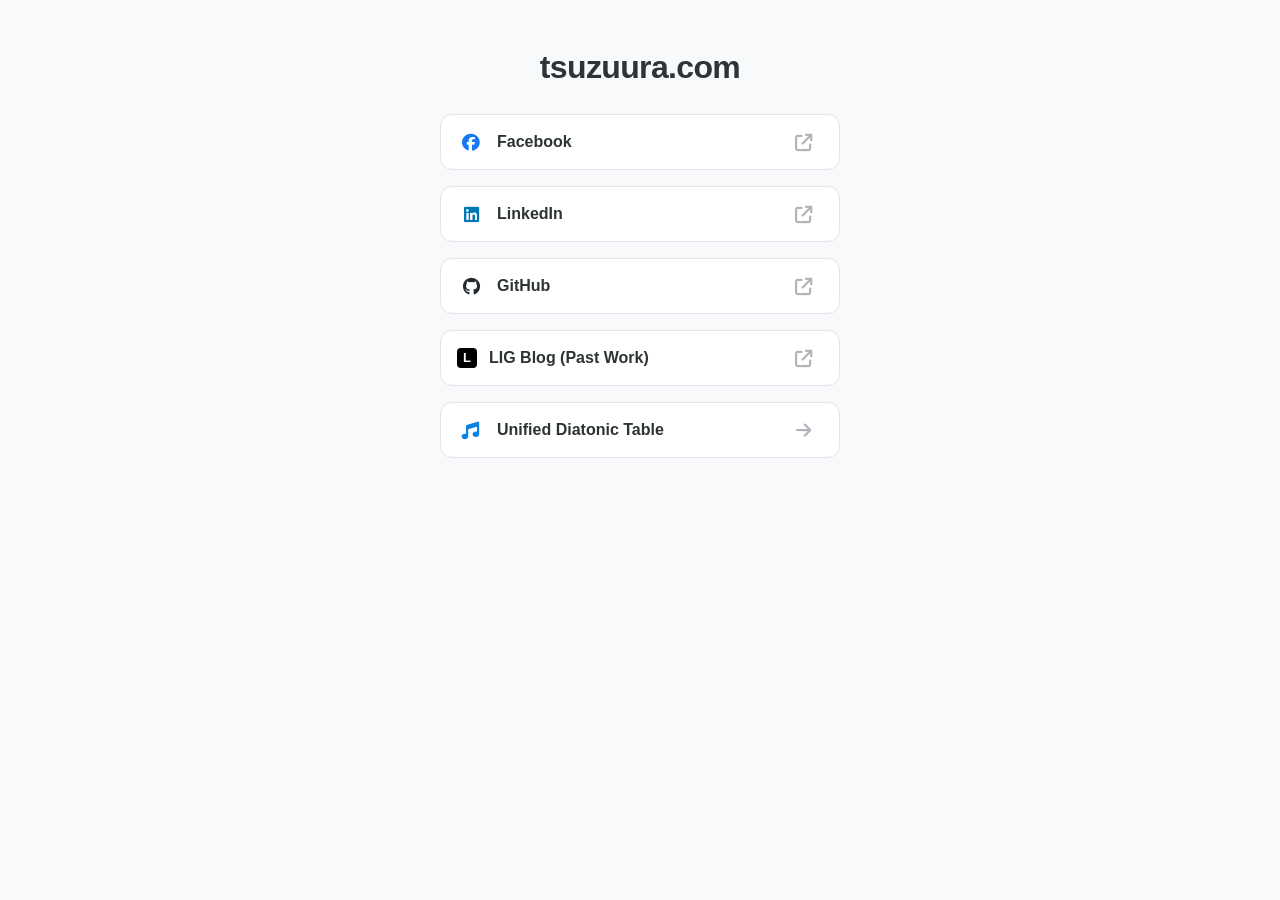
<file: index.html>
<!DOCTYPE html>
<html lang="ja">
<head>
    <meta charset="UTF-8">
    <meta name="viewport" content="width=device-width, initial-scale=1.0">
    <title>tsuzuura.com</title>
    <link rel="icon" type="image/svg+xml" href="favicon.svg">
    <!-- Google tag (gtag.js) -->
    <script async src="https://www.googletagmanager.com/gtag/js?id=G-K29VJTTKLK"></script>
    <script>
      window.dataLayer = window.dataLayer || [];
      function gtag(){dataLayer.push(arguments);}
      gtag('js', new Date());

      gtag('config', 'G-K29VJTTKLK');
    </script>
    <link rel="stylesheet" href="https://cdnjs.cloudflare.com/ajax/libs/font-awesome/6.4.0/css/all.min.css">
    <style>
        :root {
            --bg-color: #f8f9fa;
            --text-color: #2d3436;
            --accent-color: #0984e3;
            --card-bg: #ffffff;
        }
        *,
        *::before,
        *::after {
            box-sizing: border-box;
        }
        body {
            font-family: 'Inter', -apple-system, BlinkMacSystemFont, "Segoe UI", Roboto, sans-serif;
            background-color: var(--bg-color);
            color: var(--text-color);
            margin: 0;
            padding: 48px 16px 40px;
            min-height: 100vh;
            min-height: 100svh;
            display: flex;
            flex-direction: column;
            align-items: center;
            line-height: 1.5;
        }
        .container {
            width: 100%;
            max-width: 400px;
            text-align: center;
        }

        /* Title styles */
        h1 {
            font-size: 2rem;
            font-weight: 800;
            margin: 0 0 28px;
            letter-spacing: -0.02em;
            color: var(--text-color);
            line-height: 1.2;
        }
        h1 a {
            color: inherit;
            text-decoration: none;
            transition: opacity 0.2s ease;
        }
        h1 a:hover {
            opacity: 0.7;
        }

        .links { display: grid; gap: 16px; }
        .link-card {
            display: flex;
            align-items: center;
            padding: 14px 16px;
            background: var(--card-bg);
            border: 1px solid #e1e4e8;
            border-radius: 12px;
            text-decoration: none;
            color: var(--text-color);
            font-weight: 600;
            transition: all 0.2s ease;
            min-height: 56px;
            line-height: 1.4;
        }
        .link-card:hover {
            transform: translateY(-2px);
            box-shadow: 0 5px 15px rgba(0,0,0,0.05);
            border-color: var(--accent-color);
            color: var(--accent-color);
        }

        /* Brand icon colors */
        .link-card i,
        .custom-icon {
            font-size: 1.1rem;
            width: 28px;
            margin-right: 12px;
            text-align: center;
        }

        .fa-linkedin { color: #0077b5; }
        .fa-github { color: #24292e; }
        .fa-facebook { color: #1877f2; }
        .fa-music { color: #0984e3; }

        /* Custom LIG icon styles */
        .lig-icon {
            display: inline-block;
            width: 20px;
            height: 20px;
            background-color: #000000;
            color: #ffffff;
            text-align: center;
            line-height: 20px;
            border-radius: 4px;
            font-size: 13px;
            font-weight: 900;
            margin-right: 12px;
            font-family: 'Inter', sans-serif;
        }

        /* Keep link arrows smaller than the text */
        .link-card-arrow {
            margin-left: auto;
            padding-left: 12px;
            width: auto;
            flex: 0 0 auto;
            font-size: 0.75rem;
            color: #b0b5ba;
        }

        /* Responsive styles */
        @media (max-width: 480px) {
            body {
                padding: 32px 16px 28px;
            }

            .container {
                max-width: 360px;
            }

            h1 {
                margin: 0 0 24px;
                font-size: 1.8rem;
            }

            .links {
                gap: 12px;
            }

            .link-card {
                min-height: 52px;
                font-size: 0.95rem;
            }
        }
    </style>
</head>
<body>

<div class="container">
    <h1><a href="index.html">tsuzuura.com</a></h1>

    <div class="links">
        <a href="https://www.facebook.com/tsuzuura/" class="link-card" target="_blank" rel="noopener noreferrer">
            <i class="fab fa-facebook" aria-hidden="true"></i>
            <span>Facebook</span>
            <i class="fas fa-arrow-up-right-from-square link-card-arrow" aria-hidden="true"></i>
        </a>

        <a href="https://www.linkedin.com/in/ryosuke-tsuzuura-076583229?trk=public_profile_browsemap&originalSubdomain=jp" class="link-card" target="_blank" rel="noopener noreferrer">
            <i class="fab fa-linkedin" aria-hidden="true"></i>
            <span>LinkedIn</span>
            <i class="fas fa-arrow-up-right-from-square link-card-arrow" aria-hidden="true"></i>
        </a>

        <a href="https://github.com/tsuzuura-jp" class="link-card" target="_blank" rel="noopener noreferrer">
            <i class="fab fa-github" aria-hidden="true"></i>
            <span>GitHub</span>
            <i class="fas fa-arrow-up-right-from-square link-card-arrow" aria-hidden="true"></i>
        </a>

        <a href="https://liginc.co.jp/author/tsuzuura_ryosuke" class="link-card" target="_blank" rel="noopener noreferrer">
            <span class="lig-icon">L</span>
            <span>LIG Blog (Past Work)</span>
            <i class="fas fa-arrow-up-right-from-square link-card-arrow" aria-hidden="true"></i>
        </a>

        <a href="diatonic.html" class="link-card">
            <i class="fas fa-music" aria-hidden="true"></i>
            <span>Unified Diatonic Table</span>
            <i class="fas fa-arrow-right link-card-arrow" aria-hidden="true"></i>
        </a>
    </div>
</div>
<script src="beta-badge.js" defer></script>
</body>
</html>
</file>
